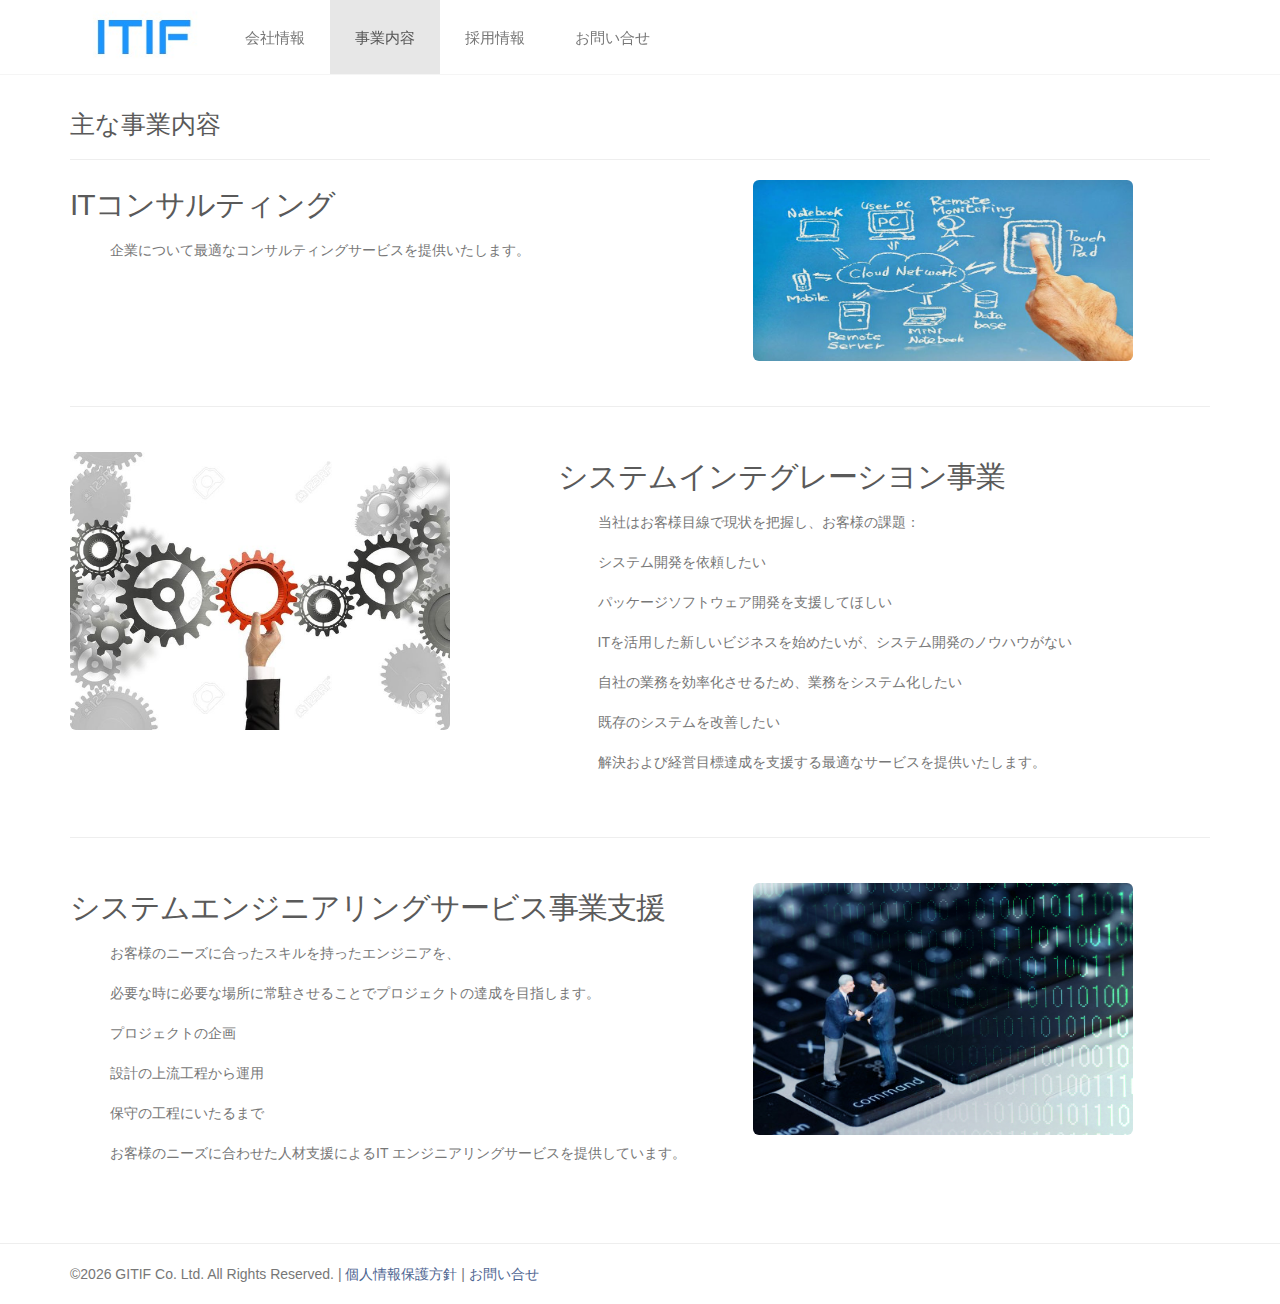
<file: business.html>
<!DOCTYPE html>
<html lang="en">
<head>
    <meta charset="utf-8">
    <meta http-equiv="X-UA-Compatible" content="IE=edge">
    <meta name="viewport" content="width=device-width, initial-scale=1">
    <meta name="description" content="">
    <meta name="author" content="">
    <link rel="icon" href="image/itif.ico">
    <title>IT Innovation Factory</title>
    <link href="css/bootstrap.css" rel="stylesheet">
    <link href="css/ie10-viewport-bug-workaround.css" rel="stylesheet">
    <link href="css/hover.css" rel="stylesheet">
    <link href="css/customMade.css" rel="stylesheet">
    <link href="css/carousel.css" rel="stylesheet">

</head>

<body class="bussiness-body-pc">
<nav class="navbar navbar-default navbar-fixed-top">
    <div class="container">
        <div class="navbar-header">
            <button id="ChangeToggle" type="button" class="navbar-toggle collapsed" data-toggle="collapse"
                    data-target="#navbar" aria-expanded="false" aria-controls="navbar">
                <div id="navbar-hamburger">
                    <span class="sr-only">Toggle navigation</span>
                    <span class="icon-bar"></span>
                    <span class="icon-bar"></span>
                    <span class="icon-bar"></span>
                </div>
                <div id="navbar-close" class="hidden">
                    <span class="glyphicon glyphicon-remove"></span>
                </div>
            </button>
            <a href="index.html"><img class="featurette-image img-responsive center-block img-rounded"
                                      src="image/ITIFLogo.jpg" width="150" height="74" alt="Generic placeholder image"></a>
        </div>
        <div id="navbar" class="navbar-collapse collapse">
            <ul class="nav navbar-nav">
                <li><a class="hvr-overline-from-left" href="company.html">会社情報</a></li>
                <li><a class="hvr-overline-from-left" href="business.html">事業内容</a></li>
                <li><a class="hvr-overline-from-left" href="recruit.html">採用情報</a></li>
                <li><a class="hvr-overline-from-left" href="contact.html">お問い合せ</a></li>
            </ul>
        </div>
    </div>
</nav>

<hr class="featurette-divider">
<div class="container">
    <h2>主な事業内容</h2>
    <hr>
    <div class="row">
        <div class="col-sm-7">
            <h4 class="featurette-heading">ITコンサルティング</h4><!-- <span class="text-muted">It'll blow your mind.</span> -->
            <ul>
                <li class="list-unstyled"><p class="text-muted">企業について最適なコンサルティングサービスを提供いたします。</p></li>
            </ul>
        </div>
        <div class="col-sm-5">
            <img class="featurette-imag img-responsive img-rounded center-block" src="image/business_consultingback2.jpg"
                 width="380" height="280" alt="Generic placeholder image">
        </div>
    </div>
</div>

<div class="container">
    <hr class="featurette-divider">
    <div class="row">
        <div class="col-md-7 col-md-push-5">
            <h4 class="featurette-heading">システムインテグレーシヨン事業</h4>
            <!-- <span class="text-muted">See for yourself.</span> -->
            <ul>
                <li class="list-unstyled"><p class="text-muted">当社はお客様目線で現状を把握し、お客様の課題：</p></li>
                <li class="list-unstyled"><p class="text-muted">システム開発を依頼したい</li>
                <li class="list-unstyled"><p class="text-muted">パッケージソフトウェア開発を支援してほしい</p></li>
                <li class="list-unstyled"><p class="text-muted">ITを活用した新しいビジネスを始めたいが、システム開発のノウハウがない</p></li>
                <li class="list-unstyled"><p class="text-muted">自社の業務を効率化させるため、業務をシステム化したい</p></li>
                <li class="list-unstyled"><p class="text-muted">既存のシステムを改善したい</p></li>
                <li class="list-unstyled"><p class="text-muted">解決および経営目標達成を支援する最適なサービスを提供いたします。</p></li>
            </ul>
        </div>
        <div class="col-md-5 col-md-pull-7">
            <img class="featurette-image img-responsive center-block img-rounded" src="image/builds-business-system.jpg"
                 width="380" height="280" alt="Generic placeholder image">
        </div>
    </div>
</div>

<div class="container container-footer-distance">
    <hr class="featurette-divider">
    <div class="row">
        <div class="col-md-7">
            <h4 class="featurette-heading">システムエンジニアリングサービス事業支援</h4><!--  <span class="text-muted">Checkmate.</span> -->
            <ul>
                <li class="list-unstyled"><p class="text-muted">お客様のニーズに合ったスキルを持ったエンジニアを、</p></li>
                <li class="list-unstyled"><p class="text-muted">必要な時に必要な場所に常駐させることでプロジェクトの達成を目指します。</p></li>
                <li class="list-unstyled"><p class="text-muted">プロジェクトの企画</p></li>
                <li class="list-unstyled"><p class="text-muted">設計の上流工程から運用</p></li>
                <li class="list-unstyled"><p class="text-muted">保守の工程にいたるまで</p></li>
                <li class="list-unstyled"><p class="text-muted">お客様のニーズに合わせた人材支援によるIT エンジニアリングサービスを提供しています。</p></li>
            </ul>
        </div>
        <div class="col-md-5">
            <img class="featurette-image img-responsive center-block img-rounded"
                 src="image/business-talent-service.jpg" width="380" height="280" alt="Generic placeholder image">
        </div>
    </div>
</div>

<footer class="footer">
    <div class="container">
        <p class="text-muted">&copy;<script>document.write(new Date().getFullYear());</script>
            GITIF Co. Ltd. All Rights Reserved. | <a href="policy.html">個人情報保護方針</a> | <a href="contact.html">お問い合せ</a>
        </p>
    </div>
</footer>

<div class="footer-fixed">
    <a id="gotop" class="toTop" href="javascript:void(0);" style="display: block;"></a>
</div>
<p id="page-top"><a href="#">PAGE TOP</a></p>


<script src="https://ajax.googleapis.com/ajax/libs/jquery/1.11.3/jquery.min.js"></script>
<script>window.jQuery || document.write('<script src="js/jquery.min.js"><\/script>')</script>
<script src="js/bootstrap.min.js"></script>
<script src="js/bootstrapValidator.js"></script>
<script src="js/ie-emulation-modes-warning.js"></script>
<script src="js/holder.min.js"></script>
<script src="js/customItif.js"></script>
<script src="js/ie10-viewport-bug-workaround.js"></script>
</body>
</html>
</file>
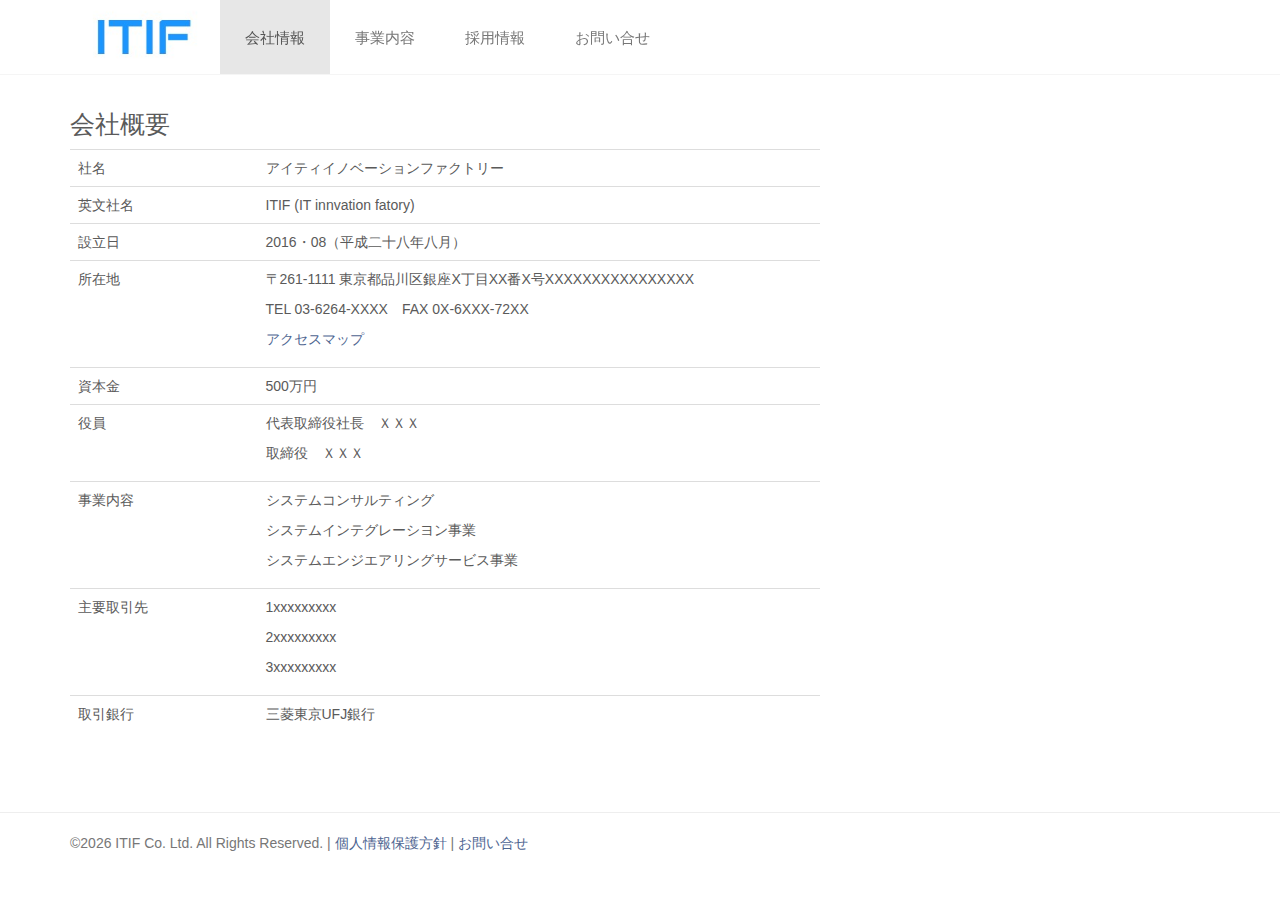
<file: company.html>
<!DOCTYPE html>
<html lang="en">
<head>
    <meta charset="utf-8">
    <meta http-equiv="X-UA-Compatible" content="IE=edge">
    <meta name="viewport" content="width=device-width, initial-scale=1">
    <meta name="description" content="">
    <meta name="author" content="">
    <link rel="icon" href="image/itif.ico">
    <title>IT Innovation Factory</title>
    <link href="css/bootstrap.css" rel="stylesheet">
    <link href="css/ie10-viewport-bug-workaround.css" rel="stylesheet">
    <link href="css/hover.css" rel="stylesheet">
    <link href="css/customMade.css" rel="stylesheet">
    <link href="css/carousel.css" rel="stylesheet">

</head>

<body class="company-body-pc">
<nav class="navbar navbar-default navbar-fixed-top">
    <div class="container">
        <div class="navbar-header">
            <button id="ChangeToggle" type="button" class="navbar-toggle collapsed" data-toggle="collapse"
                    data-target="#navbar" aria-expanded="false" aria-controls="navbar">
                <div id="navbar-hamburger">
                    <span class="sr-only">Toggle navigation</span>
                    <span class="icon-bar"></span>
                    <span class="icon-bar"></span>
                    <span class="icon-bar"></span>
                </div>
                <div id="navbar-close" class="hidden">
                    <span class="glyphicon glyphicon-remove"></span>
                </div>
            </button>
            <a href="index.html"><img class="featurette-image img-responsive center-block img-rounded"
                                      src="image/ITIFLogo.jpg" width="150" height="74" alt="Generic placeholder image"></a>
        </div>
        <div id="navbar" class="navbar-collapse collapse">
            <ul class="nav navbar-nav">
                <li><a class="hvr-overline-from-left" href="company.html">会社情報</a></li>
                <li><a class="hvr-overline-from-left" href="business.html">事業内容</a></li>
                <li><a class="hvr-overline-from-left" href="recruit.html">採用情報</a></li>
                <li><a class="hvr-overline-from-left" href="contact.html">お問い合せ</a></li>
            </ul>
        </div>
    </div>
</nav>

<hr class="featurette-divider">
<div class="container container-footer-distance">
    <div class="row">
        <div class="col-md-8">
            <h2>会社概要</h2>
            <table class="table table-hover">
                <tbody>
                <tr>
                    <td class="col-sm-3">社名</td>
                    <td class="col-sm-9">アイティイノベーションファクトリー<a href="#"></a></td>
                </tr>
                <tr>
                    <td class="col-sm-3">英文社名</td>
                    <td class="col-sm-9">ITIF (IT innvation fatory)<a href="#"></a></td>
                </tr>
                <tr>
                    <td class="col-sm-3">設立日</td>
                    <td class="col-sm-9">2016・08（平成二十八年八月）<a href="#"></a></td>
                </tr>
                <tr>
                    <td class="col-sm-3">所在地</td>
                    <td class="col-sm-9">
                        <p>〒261-1111 東京都品川区銀座X丁目XX番X号XXXXXXXXXXXXXXXX</p>
                        <p>TEL 03-6264-XXXX　FAX 0X-6XXX-72XX</p>
                        <p><a href="contact.html"> アクセスマップ</a></p></td>
                </tr>
                <tr>
                    <td class="col-sm-3">資本金</td>
                    <td class="col-sm-9">500万円<a href="#"></a></td>
                </tr>
                <tr>
                    <td class="col-sm-3">役員</td>
                    <td class="col-sm-9">
                        <p>代表取締役社長　ＸＸＸ</p>
                        <p>取締役　ＸＸＸ</p>
                    </td>
                </tr>
                <tr>
                    <td class="col-sm-3">事業内容</td>
                    <td class="col-sm-9">
                        <p>システムコンサルティング</p>
                        <p>システムインテグレーシヨン事業</p>
                        <p>システムエンジエアリングサービス事業</p>
                    </td>
                </tr>
                <tr>
                    <td class="col-sm-3">主要取引先</td>
                    <td class="col-sm-9">
                        <p>1xxxxxxxxx</p>
                        <p>2xxxxxxxxx</p>
                        <p>3xxxxxxxxx</p>
                    </td>
                </tr>
                <tr>
                    <td class="col-sm-3">取引銀行</td>
                    <td class="col-sm-9">三菱東京UFJ銀行<a href="#"></a></td>
                </tr>
                </tbody>
            </table>
        </div>
    </div>
</div>

<!-- <footer class="navbar navbar-default navbar-fixed-bottom"> -->
<footer class="footer">
    <div class="container">
        <p class="text-muted">&copy;<script>document.write(new Date().getFullYear());</script>
            ITIF Co. Ltd. All Rights Reserved. | <a href="policy.html">個人情報保護方針</a> | <a href="contact.html">お問い合せ</a>
        </p>
    </div>
</footer>
<!-- /END THE FEATURETTES -->
<div class="footer-fixed">
    <a id="gotop" class="toTop" href="javascript:void(0);" style="display: block;"></a>
</div>
<p id="page-top"><a href="#">PAGE TOP</a></p>


<script src="https://ajax.googleapis.com/ajax/libs/jquery/1.11.3/jquery.min.js"></script>
<script>window.jQuery || document.write('<script src="js/jquery.min.js"><\/script>')</script>
<script src="js/bootstrap.min.js"></script>
<script src="js/bootstrapValidator.js"></script>
<script src="js/ie-emulation-modes-warning.js"></script>
<script src="js/holder.min.js"></script>
<script src="js/customItif.js"></script>
<script src="js/ie10-viewport-bug-workaround.js"></script>
</body>
</html>
</file>
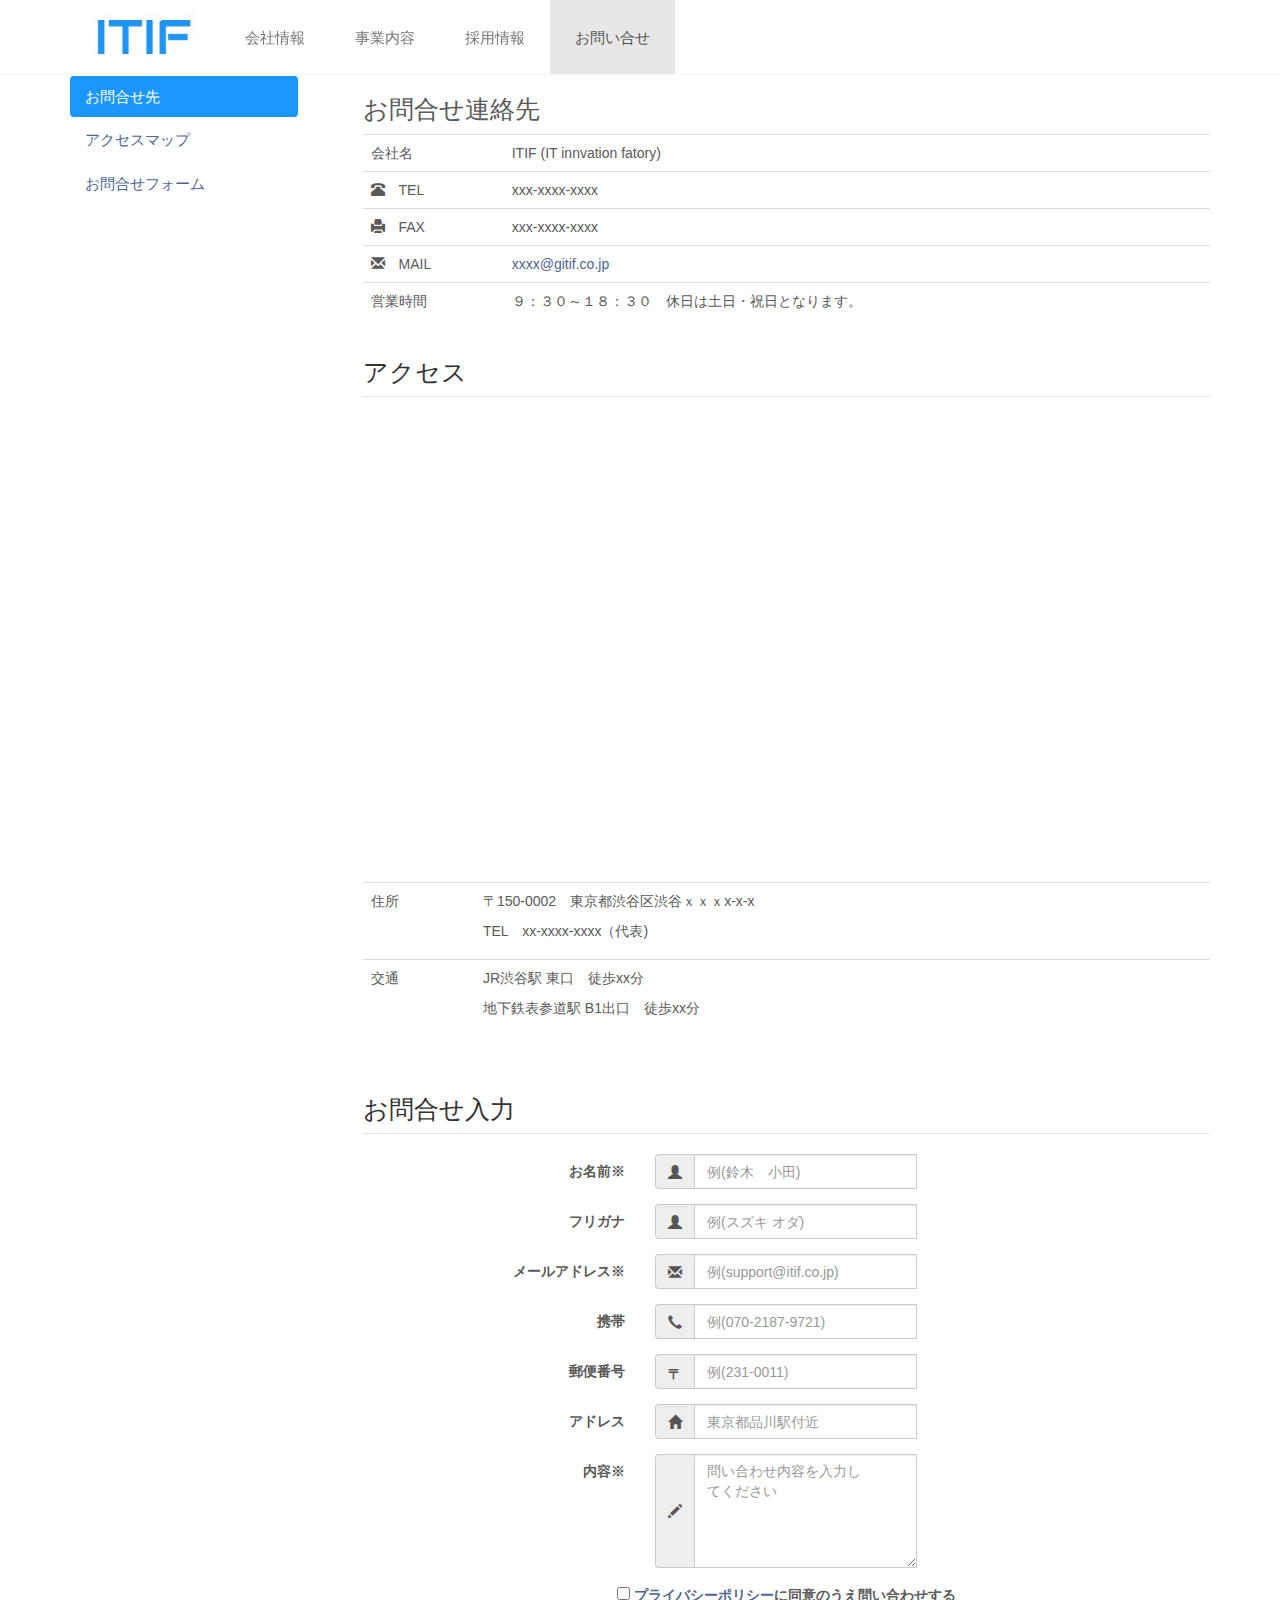
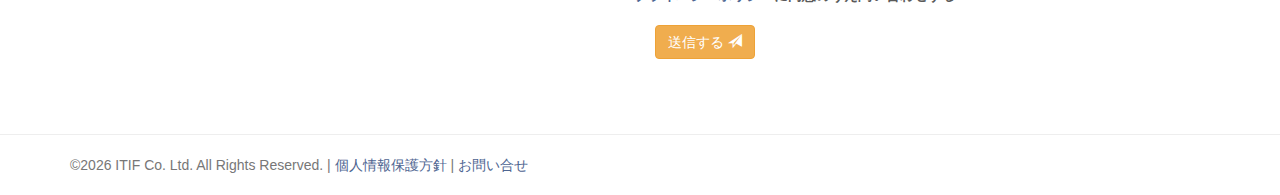
<file: contact.html>
<!DOCTYPE html>
<html lang="en">
<head>
    <meta charset="utf-8">
    <meta http-equiv="X-UA-Compatible" content="IE=edge">
    <meta name="viewport" content="width=device-width, initial-scale=1">
    <meta name="description" content="">
    <meta name="author" content="">
    <link rel="icon" href="image/itif.ico">
    <title>IT Innovation Factory</title>
    <link href="css/bootstrap.css" rel="stylesheet">
    <link href="css/ie10-viewport-bug-workaround.css" rel="stylesheet">
    <link href="css/bootstrapValidator.css" rel="stylesheet">
    <link href="css/hover.css" rel="stylesheet">
    <link href="css/customMade.css" rel="stylesheet">
    <script src="js/ie-emulation-modes-warning.js"></script>
    <link href="css/carousel.css" rel="stylesheet">

</head>

<body style="position: relative; padding-top: 76px" data-spy="scroll"
      data-target="#myScrollspy">
<nav class="navbar navbar-default navbar-fixed-top">
    <div class="container">
        <div class="navbar-header">
            <button id="ChangeToggle" type="button"
                    class="navbar-toggle collapsed" data-toggle="collapse"
                    data-target="#navbar" aria-expanded="false"
                    aria-controls="navbar">
                <div id="navbar-hamburger">
                    <span class="sr-only">Toggle navigation</span>
                    <span class="icon-bar"></span>
                    <span class="icon-bar"></span>
                    <span class="icon-bar"></span>
                </div>
                <div id="navbar-close" class="hidden">
                    <span class="glyphicon glyphicon-remove"></span>
                </div>
            </button>
            <a href="index.html"><img
                    class="featurette-image img-responsive center-block img-rounded"
                    src="image/ITIFLogo.jpg" width="150" height="74"
                    alt="Generic placeholder image"></a>
        </div>
        <div id="navbar" class="navbar-collapse collapse">
            <ul class="nav navbar-nav">
                <li class="hvr-overline-from-left"><a
                        href="company.html">会社情報</a></li>
                <li class="hvr-overline-from-left"><a
                        href="business.html">事業内容</a></li>
                <li class="hvr-overline-from-left"><a
                        href="recruit.html">採用情報</a></li>
                <li class="hvr-overline-from-left"><a
                        href="contact.html">お問い合せ</a></li>
                <!--<li class="dropdown">-->
                <!--<a href="contact.html" class="dropdown-toggle hvr-overline-from-left" data-toggle="dropdown"-->
                <!--role="button" aria-haspopup="true" aria-expanded="false">お問い合せ-->
                <!--<span class="caret"></span></a>-->
                <!--<ul id="dropdown-menu" class="dropdown-menu">-->
                <!--<li><a href="#a01">お問合せ先</a></li>-->
                <!--<li><a href="#a02">アクセス</a></li>-->
                <!--<li><a href="#a03">問い合わせ入力</a></li>-->
                <!--                     <li><a href="#">Something else here</a></li>
                                  <li role="separator" class="divider"></li>
                                  <li class="dropdown-header">Nav header</li>
                                  <li><a href="#">Separated link</a></li>
                                  <li><a href="#">One more separated link</a></li> -->
                <!--</ul>-->
                <!--</li>-->
            </ul>
        </div>
    </div>
</nav>
<!--<div class="container ">-->
<!--<a href="/index.html"><p class="glyphicon glyphicon-home glyphicon-home-size" aria-hidden="true"></p> ホーム </a>&gt;-->
<!--<a href="/contact.html"> お問い合せ </a>&gt; お問合せ連絡先-->
<!--</div>-->

<div class="container">
    <div class="row">
        <nav class="col-sm-3" id="myScrollspy">
            <ul class="nav nav-pills nav-stacked" data-spy="affix"
                data-offset-top="" id="sidebar">
                <li class="active"><a href="#article1">お問合せ先</a></li>
                <li><a href="#article2">アクセスマップ</a></li>
                <li><a href="#article3">お問合せフォーム</a></li>
            </ul>
        </nav>
        <div class="col-sm-9">
            <div id="article1">
                <div id="contact-info">
                    <h2>お問合せ連絡先</h2>
                    <table class="table table-hover">
                        <tbody>
                        <tr>
                            <td class="col-md-2">会社名</td>
                            <td class="col-md-10">ITIF (IT innvation fatory)<a
                                    href="#"></a></td>
                        </tr>
                        <tr>
                            <td class="col-md-2"><span
                                    class="glyphicon glyphicon-phone-alt"
                                    aria-hidden="true"></span>　TEL
                            </td>
                            <td class="col-md-10">xxx-xxxx-xxxx</td>
                        </tr>
                        <tr>
                            <td class="col-md-2"><span
                                    class="glyphicon glyphicon-print"
                                    aria-hidden="true"></span>　FAX
                            </td>
                            <td class="col-md-10">xxx-xxxx-xxxx</td>
                        </tr>
                        <tr>
                            <td class="col-md-2"><span
                                    class="glyphicon glyphicon-envelope"
                                    aria-hidden="true"></span>　MAIL
                            </td>
                            <td class="col-md-10"><a
                                    href="mailto:#">xxxx@gitif.co.jp</a></td>
                        </tr>
                        <tr>
                            <td class="col-md-2">営業時間</td>
                            <td class="col-md-10">９：３０～１８：３０　休日は土日・祝日となります。</td>
                        </tr>
                        </tbody>
                    </table>
                </div>
            </div>
            <div id="article2">
                <div id="contact-gmap" class="container-space-between">
                    <legend><h2>アクセス</h2></legend>
                    <table class="table table-hover">
                        <tbody>
                        <tr>
                            <div class="maps">
                                <iframe class="contact-map"
                                        src="https://www.google.com/maps/embed?pb=!1m18!1m12!1m3!1d3250.041736207563!2d139.59653557361167!3d35.45376115833933!2m3!1f0!2f0!3f0!3m2!1i1024!2i768!4f13.1!3m3!1m2!1s0x60185bed3f59c8fb%3A0x8f083256ba92c12f!2sYokohama+Business+Park!5e0!3m2!1szh-CN!2sjp!4v1465825827871"
                                        frameborder="0" style="border:0"
                                        allowfullscreen></iframe>
                            </div>
                        </tr>
                        <tr>
                            <td>住所</td>
                            <td>
                                <p>〒150-0002　東京都渋谷区渋谷ｘｘｘx-x-x</p>
                                <p>TEL　xx-xxxx-xxxx（代表)</p>
                            </td>
                        </tr>
                        <tr>
                            <td>交通</td>
                            <td>
                                <p>JR渋谷駅 東口　徒歩xx分</p>
                                <p>地下鉄表参道駅 B1出口　徒歩xx分</p>
                            </td>
                        </tr>
                        </tbody>
                    </table>
                </div>
            </div>
            <div id="article3">
                <div id="contact-input-form"
                     class="container-space-between container-footer-distance">
                    <form class="form-horizontal" action="" method="post"
                          id="contact_form">
                        <fieldset>
                            <input type="hidden" name="region" value="japan">
                            <legend><h2>お問合せ入力</h2></legend>
                            <div class="form-group">
                                <label class="col-md-4 control-label">お名前※</label>
                                <div class="col-md-4 inputGroupContainer">
                                    <div class="input-group">
                            <span class="input-group-addon"><i
                                    class="glyphicon glyphicon-user"></i></span>
                                        <input name="name_kanji"
                                               placeholder="例(鈴木　小田)"
                                               class="form-control" type="text">
                                    </div>
                                </div>
                            </div>
                            <div class="form-group">
                                <label class="col-md-4 control-label">フリガナ</label>
                                <div class="col-md-4 inputGroupContainer">
                                    <div class="input-group">
                            <span class="input-group-addon"><i
                                    class="glyphicon glyphicon-user"></i></span>
                                        <input name="name_hurigana"
                                               placeholder="例(スズキ オダ)"
                                               class="form-control" type="text">
                                    </div>
                                </div>
                            </div>
                            <div class="form-group">
                                <label class="col-md-4 control-label">メールアドレス※</label>
                                <div class="col-md-4 inputGroupContainer">
                                    <div class="input-group">
                            <span class="input-group-addon"><i
                                    class="glyphicon glyphicon-envelope"></i></span>
                                        <input name="email"
                                               placeholder="例(support@itif.co.jp)"
                                               class="form-control" type="text">
                                    </div>
                                </div>
                            </div>
                            <div class="form-group">
                                <label class="col-md-4 control-label">携帯</label>
                                <div class="col-md-4 inputGroupContainer">
                                    <div class="input-group">
                            <span class="input-group-addon"><i
                                    class="glyphicon glyphicon-earphone"></i></span>
                                        <input name="phone"
                                               placeholder="例(070-2187-9721)"
                                               class="form-control" type="text">
                                    </div>
                                </div>
                            </div>
                            <div class="form-group">
                                <label class="col-md-4 control-label">郵便番号</label>
                                <div class="col-md-4 inputGroupContainer">
                                    <div class="input-group">
                            <span class="input-group-addon"><i
                                    class="glyphicon postal-code">〒</i></span>
                                        <input name="zip"
                                               placeholder="例(231-0011)"
                                               class="form-control" type="text">
                                    </div>
                                </div>
                            </div>

                            <div class="form-group">
                                <label class="col-md-4 control-label">アドレス</label>
                                <div class="col-md-4 inputGroupContainer">
                                    <div class="input-group">
                            <span class="input-group-addon"><i
                                    class="glyphicon glyphicon-home"></i></span>
                                        <input name="address"
                                               placeholder="東京都品川駅付近"
                                               class="form-control" type="text">
                                    </div>
                                </div>
                            </div>
                            <div class="form-group">
                                <label class="col-md-4 control-label">内容※</label>
                                <div class="col-md-4 inputGroupContainer">
                                    <div class="input-group">
                            <span class="input-group-addon"><i
                                    class="glyphicon glyphicon-pencil"></i></span>
                                        <textarea class="form-control"
                                                  name="comment" rows="5"
                                                  placeholder="問い合わせ内容を入力してください"></textarea>
                                    </div>
                                </div>
                            </div>
                            <!-- Success message -->
                            <div class="alert alert-success" role="alert"
                                 id="success_message">
                                Success <i
                                    class="glyphicon glyphicon-thumbs-up"></i>
                                Thanks
                                for
                                contacting us, we will get back to you
                                shortly.
                            </div>

                            <div class="form-group text-center">
                                <label>
                                    <input type="checkbox"><a
                                        href="policy.html">
                                    プライバシーポリシー</a>に同意のうえ問い合わせする
                                </label>
                            </div>
                            <!-- Button -->
                            <div class="form-group">
                                <label class="col-md-4 control-label"></label>
                                <div class="col-md-4">
                                    <button type="submit"
                                            class="btn btn-warning">
                                        送信する <span
                                            class="glyphicon glyphicon-send"></span>
                                    </button>
                                </div>
                            </div>

                        </fieldset>
                    </form>
                </div>
            </div>
        </div>
    </div>
</div>

<footer class="footer">
    <div class="container">
        <p class="text-muted">&copy;<script>
            document.write(new Date().getFullYear());






        </script>
            ITIF Co. Ltd. All Rights Reserved. | <a
                    href="policy.html">個人情報保護方針</a> | <a href="contact.html">お問い合せ</a>
        </p>
    </div>
</footer>
<div class="footer-fixed">
    <a id="gotop" class="toTop" href="javascript:void(0);"
       style="display: block;"></a>
</div>
<p id="page-top"><a href="#">PAGE TOP</a></p>

<script src="https://ajax.googleapis.com/ajax/libs/jquery/1.11.3/jquery.min.js"></script>
<script>
    window.jQuery || document.write('<script src="js/jquery.min.js"><\/script>')


</script>
<script src="js/bootstrap.min.js"></script>
<script src="js/bootstrapValidator.js"></script>
<script src="js/holder.min.js"></script>
<script src="js/customItif.js"></script>
<script src="js/ie10-viewport-bug-workaround.js"></script>
<script>
    $('.maps').click(function () {
        $('.maps iframe').css("pointer-events", "auto");
    });

    $( ".maps" ).mouseleave(function() {
      $('.maps iframe').css("pointer-events", "none");
    });

</script>
</body>
</html>
</file>
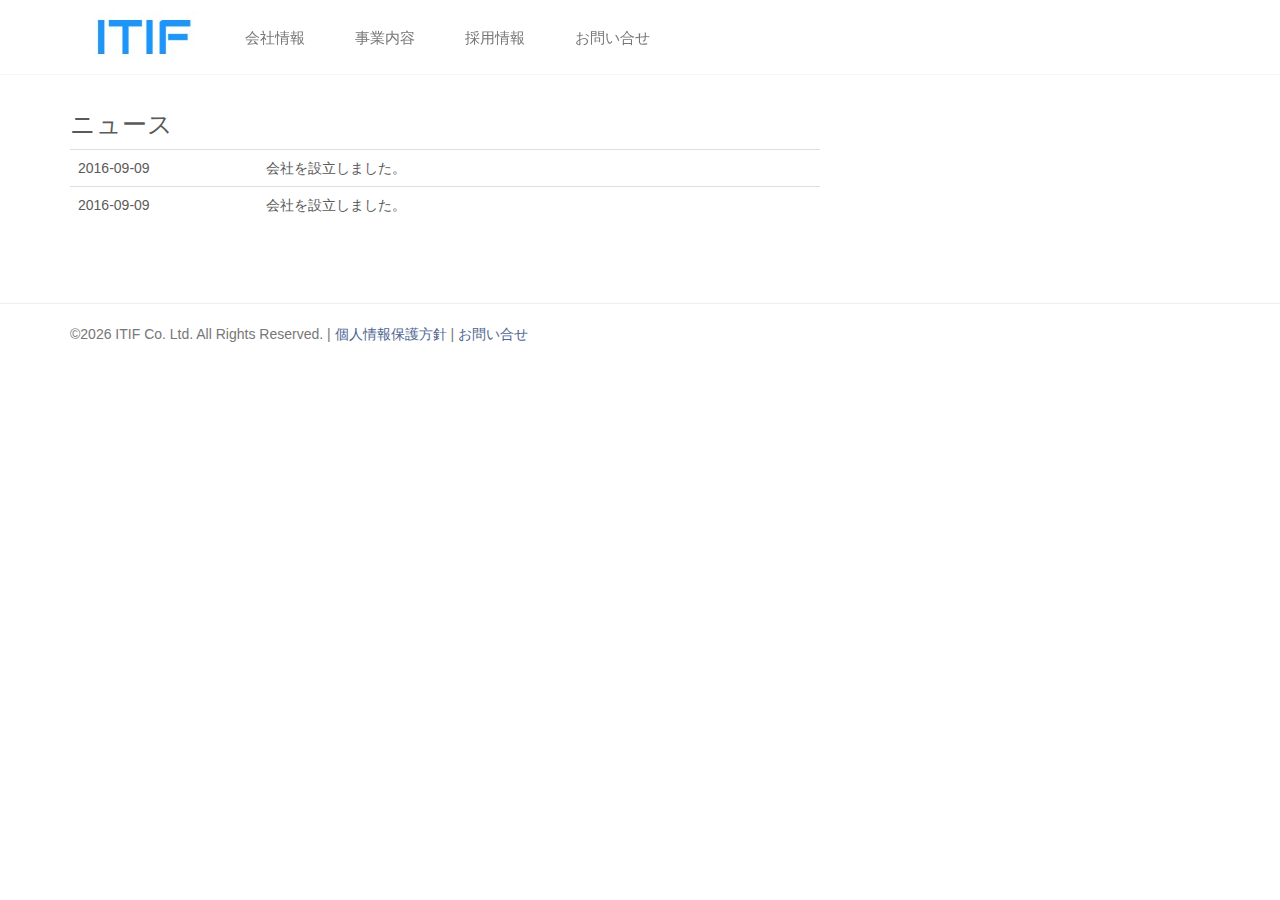
<file: newsList.html>
<!DOCTYPE html>
<html lang="en">
<head>
    <meta charset="utf-8">
    <meta http-equiv="X-UA-Compatible" content="IE=edge">
    <meta name="viewport" content="width=device-width, initial-scale=1">
    <meta name="description" content="">
    <meta name="author" content="">
    <link rel="icon" href="image/itif.ico">
    <title>IT Innovation Factory</title>
    <link href="css/bootstrap.css" rel="stylesheet">
    <link href="css/ie10-viewport-bug-workaround.css" rel="stylesheet">
    <link href="css/hover.css" rel="stylesheet">
    <link href="css/customMade.css" rel="stylesheet">
    <link href="css/carousel.css" rel="stylesheet">

</head>

<body class="company-body-pc">
<nav class="navbar navbar-default navbar-fixed-top">
    <div class="container">
        <div class="navbar-header">
            <button id="ChangeToggle" type="button" class="navbar-toggle collapsed" data-toggle="collapse"
                    data-target="#navbar" aria-expanded="false" aria-controls="navbar">
                <div id="navbar-hamburger">
                    <span class="sr-only">Toggle navigation</span>
                    <span class="icon-bar"></span>
                    <span class="icon-bar"></span>
                    <span class="icon-bar"></span>
                </div>
                <div id="navbar-close" class="hidden">
                    <span class="glyphicon glyphicon-remove"></span>
                </div>
            </button>
            <a href="index.html"><img class="featurette-image img-responsive center-block img-rounded"
                                      src="image/ITIFLogo.jpg" width="150" height="74" alt="Generic placeholder image"></a>
        </div>
        <div id="navbar" class="navbar-collapse collapse">
            <ul class="nav navbar-nav">
                <li><a class="hvr-overline-from-left" href="company.html">会社情報</a></li>
                <li><a class="hvr-overline-from-left" href="business.html">事業内容</a></li>
                <li><a class="hvr-overline-from-left" href="recruit.html">採用情報</a></li>
                <li><a class="hvr-overline-from-left" href="contact.html">お問い合せ</a></li>
            </ul>
        </div>
    </div>
</nav>

<hr class="featurette-divider">
<div class="container container-footer-distance">
    <div class="row">
        <div class="col-md-8">
            <h2>ニュース</h2>
            <table class="table table-hover">
                <tbody>
                <tr>
                    <td class="col-sm-3">2016-09-09</td>
                    <td class="col-sm-9">会社を設立しました。<a href="#"></a></td>
                </tr>
                <tr>
                    <td class="col-sm-3">2016-09-09</td>
                    <td class="col-sm-9">会社を設立しました。<a href="#"></a></td>
                </tr>
                </tbody>
            </table>
        </div>
    </div>
</div>

<!-- <footer class="navbar navbar-default navbar-fixed-bottom"> -->
<footer class="footer">
    <div class="container">
        <p class="text-muted">&copy;<script>document.write(new Date().getFullYear());</script>
            ITIF Co. Ltd. All Rights Reserved. | <a href="policy.html">個人情報保護方針</a> | <a href="contact.html">お問い合せ</a>
        </p>
    </div>
</footer>
<!-- /END THE FEATURETTES -->
<div class="footer-fixed">
    <a id="gotop" class="toTop" href="javascript:void(0);" style="display: block;"></a>
</div>
<p id="page-top"><a href="#">PAGE TOP</a></p>


<script src="https://ajax.googleapis.com/ajax/libs/jquery/1.11.3/jquery.min.js"></script>
<script>window.jQuery || document.write('<script src="js/jquery.min.js"><\/script>')</script>
<script src="js/bootstrap.min.js"></script>
<script src="js/bootstrapValidator.js"></script>
<script src="js/ie-emulation-modes-warning.js"></script>
<script src="js/holder.min.js"></script>
<script src="js/customItif.js"></script>
<script src="js/ie10-viewport-bug-workaround.js"></script>
</body>
</html>
</file>
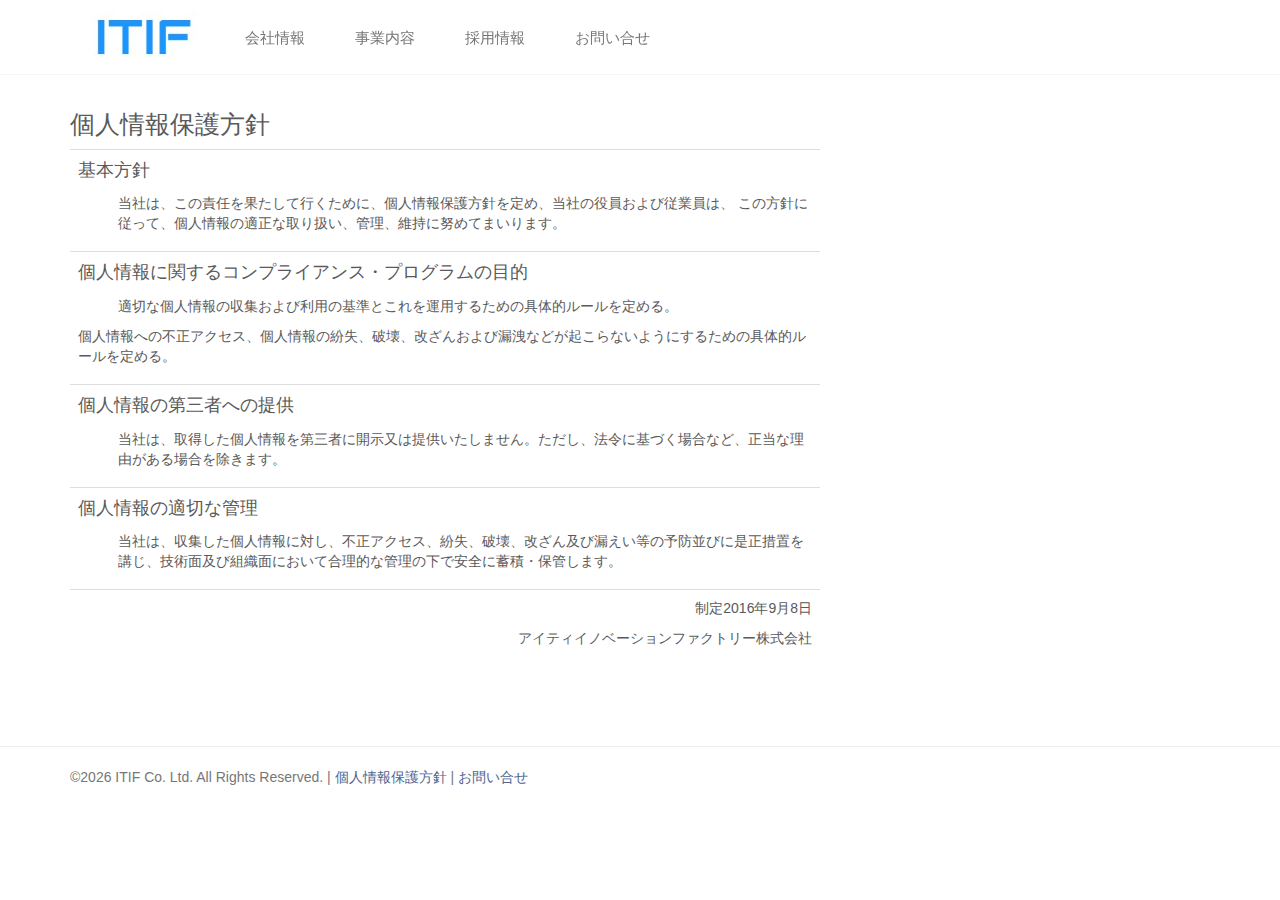
<file: policy.html>
<!DOCTYPE html>
<html lang="en">
<head>
    <meta charset="utf-8">
    <meta http-equiv="X-UA-Compatible" content="IE=edge">
    <meta name="viewport" content="width=device-width, initial-scale=1">
    <meta name="description" content="">
    <meta name="author" content="">
    <link rel="icon" href="image/itif.ico">
    <title>IT Innovation Factory</title>
    <link href="css/bootstrap.css" rel="stylesheet">
    <link href="css/ie10-viewport-bug-workaround.css" rel="stylesheet">
    <link href="css/hover.css" rel="stylesheet">
    <link href="css/customMade.css" rel="stylesheet">
    <script src="js/ie-emulation-modes-warning.js"></script>
    <link href="css/carousel.css" rel="stylesheet">

</head>

<body class="policy-body-pc">
<nav class="navbar navbar-default navbar-fixed-top">
    <div class="container">
        <div class="navbar-header">
            <button id="ChangeToggle" type="button" class="navbar-toggle collapsed" data-toggle="collapse"
                    data-target="#navbar" aria-expanded="false" aria-controls="navbar">
                <div id="navbar-hamburger">
                    <span class="sr-only">Toggle navigation</span>
                    <span class="icon-bar"></span>
                    <span class="icon-bar"></span>
                    <span class="icon-bar"></span>
                </div>
                <div id="navbar-close" class="hidden">
                    <span class="glyphicon glyphicon-remove"></span>
                </div>
            </button>
            <a href="index.html"><img class="featurette-image img-responsive center-block img-rounded"
                                      src="image/ITIFLogo.jpg" width="150" height="74" alt="Generic placeholder image"></a>
        </div>
        <div id="navbar" class="navbar-collapse collapse">
            <ul class="nav navbar-nav">
                <li class="hvr-overline-from-left"><a href="company.html">会社情報</a></li>
                <li class="hvr-overline-from-left"><a href="business.html">事業内容</a></li>
                <li class="hvr-overline-from-left"><a href="recruit.html">採用情報</a></li>
                <li class="hvr-overline-from-left"><a href="contact.html">お問い合せ</a></li>
            </ul>
        </div>
    </div>
</nav>
<hr class="featurette-divider">


<div class="container container-footer-distance">
    <h2>個人情報保護方針</h2>
    <!--       <dl class="dl-horizontal">
            <dt>基本方針</dt>
            <dd>当社は、この責任を果たして行くために、個人情報保護方針を定め、当社の役員および従業員は、
                     この方針に従って、個人情報の適正な取り扱い、管理、維持に努めてまいります。</dd>
            <dt>個人情報に関するコンプライアンス・プログラムの目的</dt>
            <dd>適切な個人情報の収集および利用の基準とこれを運用するための具体的ルールを定める。</br>個人情報への不正アクセス、個人情報の紛失、破壊、改ざんおよび漏洩などが起こらないようにするための具体的ルールを定める。</dd>
            <dt>個人情報の第三者への提供</dt>
            <dd>当社は、取得した個人情報を第三者に開示又は提供いたしません。ただし、法令に基づく場合など、正当な理由がある場合を除きます。</dd>
            <dt>個人情報の適切な管理</dt>
            <dd>当社は、収集した個人情報に対し、不正アクセス、紛失、破壊、改ざん及び漏えい等の予防並びに是正措置を講じ、技術面及び組織面において合理的な管理の下で安全に蓄積・保管します。</dd>
          </dl> -->

    <div class="row">
        <div class="col-md-8">
            <table class="table table-hover">
                <tbody>
                <tr>
                    <td><p class="policy-content-font-strong">基本方針</p>
                        <p class="policy-content"> 当社は、この責任を果たして行くために、個人情報保護方針を定め、当社の役員および従業員は、
                            この方針に従って、個人情報の適正な取り扱い、管理、維持に努めてまいります。
                        </p>
                    </td>
                </tr>
                <tr>
                    <td>
                        <p class="policy-content-font-strong">個人情報に関するコンプライアンス・プログラムの目的</p>
                        <p class="policy-content">適切な個人情報の収集および利用の基準とこれを運用するための具体的ルールを定める。</p>
                            個人情報への不正アクセス、個人情報の紛失、破壊、改ざんおよび漏洩などが起こらないようにするための具体的ルールを定める。</p>
                    </td>
                </tr>
                <tr>
                    <td>
                        <p class="policy-content-font-strong">個人情報の第三者への提供</p>
                        <p class="policy-content">当社は、取得した個人情報を第三者に開示又は提供いたしません。ただし、法令に基づく場合など、正当な理由がある場合を除きます。</p>
                    </td>
                </tr>
                <tr>
                    <td>
                        <p class="policy-content-font-strong">個人情報の適切な管理</p>
                        <p class="policy-content">
                            当社は、収集した個人情報に対し、不正アクセス、紛失、破壊、改ざん及び漏えい等の予防並びに是正措置を講じ、技術面及び組織面において合理的な管理の下で安全に蓄積・保管します。</p>
                    </td>
                </tr>
                <tr>
                    <td class="policy-content-align-left"><p>制定2016年9月8日</p>
                        <p>アイティイノベーションファクトリー株式会社</p>
                    </td>
                </tr>
                </tbody>
            </table>
        </div>
    </div>
</div>

<!-- <footer class="navbar navbar-default navbar-fixed-bottom"> -->
<footer class="footer">
    <div class="container">
        <p class="text-muted">&copy;<script>document.write(new Date().getFullYear());</script>
            ITIF Co. Ltd. All Rights Reserved. | <a href="policy.html">個人情報保護方針</a> | <a href="contact.html">お問い合せ</a>
        </p>
    </div>
</footer>
<!-- /END THE FEATURETTES -->
<div class="footer-fixed">
    <a id="gotop" class="toTop" href="javascript:void(0);" style="display: block;"></a>
</div>
<p id="page-top"><a href="#">PAGE TOP</a></p>

<!-- Bootstrap core JavaScript
================================================== -->
<script src="https://ajax.googleapis.com/ajax/libs/jquery/1.11.3/jquery.min.js"></script>
<script>window.jQuery || document.write('<script src="js/jquery.min.js"><\/script>')</script>
<script src="js/bootstrap.min.js"></script>
<script src="js/bootstrapValidator.js"></script>
<script src="js/holder.min.js"></script>
<script src="js/customItif.js"></script>
<script src="js/ie10-viewport-bug-workaround.js"></script>
</body>
</html>
</file>
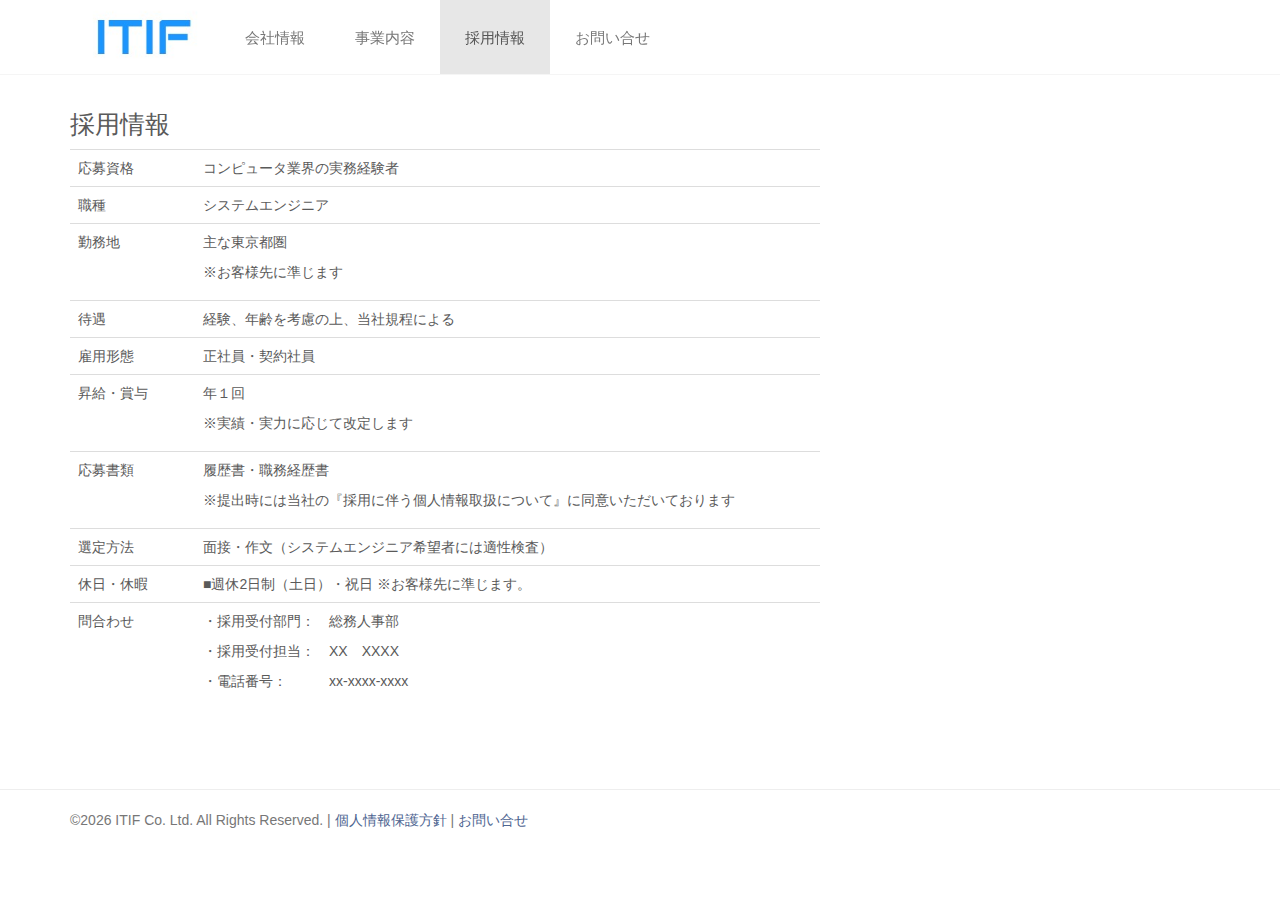
<file: recruit.html>
<!DOCTYPE html>
<html lang="en">
<head>
    <meta charset="utf-8">
    <meta http-equiv="X-UA-Compatible" content="IE=edge">
    <meta name="viewport" content="width=device-width, initial-scale=1">
    <meta name="description" content="">
    <meta name="author" content="">
    <link rel="icon" href="image/itif.ico">
    <title>IT Innovation Factory</title>
    <link href="css/bootstrap.css" rel="stylesheet">
    <link href="css/ie10-viewport-bug-workaround.css" rel="stylesheet">
    <link href="css/hover.css" rel="stylesheet">
    <link href="css/customMade.css" rel="stylesheet">
    <script src="js/ie-emulation-modes-warning.js"></script>
    <link href="css/carousel.css" rel="stylesheet">

</head>

<body class="recruit-body-pc">
<nav class="navbar navbar-default navbar-fixed-top">
    <div class="container">
        <div class="navbar-header">
            <button id="ChangeToggle" type="button" class="navbar-toggle collapsed" data-toggle="collapse"
                    data-target="#navbar" aria-expanded="false" aria-controls="navbar">
                <div id="navbar-hamburger">
                    <span class="sr-only">Toggle navigation</span>
                    <span class="icon-bar"></span>
                    <span class="icon-bar"></span>
                    <span class="icon-bar"></span>
                </div>
                <div id="navbar-close" class="hidden">
                    <span class="glyphicon glyphicon-remove"></span>
                </div>
            </button>
            <a href="index.html"><img class="featurette-image img-responsive center-block img-rounded"
                                      src="image/ITIFLogo.jpg" width="150" height="74" alt="Generic placeholder image"></a>
        </div>
        <div id="navbar" class="navbar-collapse collapse">
            <ul class="nav navbar-nav">
                <li><a class="hvr-overline-from-left" href="company.html">会社情報</a></li>
                <li><a class="hvr-overline-from-left" href="business.html">事業内容</a></li>
                <li><a class="hvr-overline-from-left" href="recruit.html">採用情報</a></li>
                <li><a class="hvr-overline-from-left" href="contact.html">お問い合せ</a></li>
            </ul>
        </div>
    </div>
</nav>
<hr class="featurette-divider">
<div class="container container-footer-distance">
    <div class="row">
        <div class="col-md-8">
            <h2>採用情報</h2>
            <table class="table table-hover">
                <tbody>
                <tr>
                    <td class="col-md-2">応募資格</td>
                    <td class="col-md-10">コンピュータ業界の実務経験者</td>
                </tr>
                <tr>
                    <td class="col-md-2">職種</td>
                    <td class="col-md-10">システムエンジニア<a href="#"></a></td>
                </tr>
                <tr>
                    <td class="col-md-2">勤務地</td>
                    <td class="col-md-10">
                        <p>主な東京都圏</p>
                        <p>※お客様先に準じます</p>
                    </td>
                </tr>
                <tr>
                    <td class="col-md-2">待遇</td>
                    <td class="col-md-10">経験、年齢を考慮の上、当社規程による</td>
                </tr>
                <tr>
                    <td class="col-md-2">雇用形態</td>
                    <td class="col-md-10">正社員・契約社員</td>
                </tr>
                <tr>
                    <td class="col-md-2">昇給・賞与</td>
                    <td class="col-md-10">
                        <p>年１回</p>
                        <p>※実績・実力に応じて改定します</p>
                    </td>
                </tr>
                <tr>
                    <td class="col-md-2">応募書類</td>
                    <td class="col-md-10">
                        <p>履歴書・職務経歴書</p>
                        <p>※提出時には当社の『採用に伴う個人情報取扱について』に同意いただいております</p>
                    </td>
                </tr>
                <tr>
                    <td class="col-md-2">選定方法</td>
                    <td class="col-md-10">
                        面接・作文（システムエンジニア希望者には適性検査）
                    </td>
                </tr>
                <tr>
                    <td class="col-md-2">休日・休暇</td>
                    <td class="col-md-10">
                        ■週休2日制（土日）・祝日
                        ※お客様先に準じます。
                    </td>
                </tr>
                <tr>
                    <td class="col-md-2">問合わせ</td>
                    <td class="col-md-10">
                        <p>・採用受付部門：　総務人事部</p>
                        <p>・採用受付担当：　XX　XXXX</p>
                        <p>・電話番号：　　　xx-xxxx-xxxx</p>
                    </td>
                </tr>
                </tbody>
            </table>
        </div>
    </div>
</div>

<!-- <footer class="navbar navbar-default navbar-fixed-bottom"> -->
<footer class="footer">
    <div class="container">
        <p class="text-muted">&copy;<script>document.write(new Date().getFullYear());</script>
            ITIF Co. Ltd. All Rights Reserved. | <a href="policy.html">個人情報保護方針</a> | <a href="contact.html">お問い合せ</a>
        </p>
    </div>
</footer>
<!-- /END THE FEATURETTES -->
<div class="footer-fixed">
    <a id="gotop" class="toTop" href="javascript:void(0);" style="display: block;"></a>
</div>
<p id="page-top"><a href="#">PAGE TOP</a></p>

<!-- Bootstrap core JavaScript
================================================== -->
<!-- Placed at the end of the document so the pages load faster -->
<script src="https://ajax.googleapis.com/ajax/libs/jquery/1.11.3/jquery.min.js"></script>
<script>window.jQuery || document.write('<script src="js/jquery.min.js"><\/script>')</script>
<script src="js/bootstrap.min.js"></script>
<script src="js/bootstrapValidator.js"></script>
<script src="js/holder.min.js"></script>
<script src="js/customItif.js"></script>
<script src="js/ie10-viewport-bug-workaround.js"></script>
</body>
</html>
</file>
<file: css/customMade.css>
body {
    font-family: "游ゴシック体", "Yu Gothic", YuGothic, "ヒラギノ角ゴ Pro", "Hiragino Kaku Gothic Pro", "メイリオ", "Meiryo", sans-serif;
    /*    position: relative;*/
}

.footer {
    position: absolute;
    bottom: 0;
    width: 100%;
    height: 60px;
    background-color: #FFFFFF;
    border-top: 1px solid #eee;
}

/* ページトップ */
#page-top {
    position: fixed;
    bottom: 60px;
    right: 20px;
    font-size: 80%;
    z-index: 1000;
}

#page-top a {
    background: #e7e7e7;;
    text-decoration: none;
    /*color: #fff;*/
    width: 100px;
    padding: 22px 0;
    text-align: center;
    display: block;
    border-radius: 10px;
}

#page-top a:hover {
    text-decoration: none;
    background: #999;
}

a {
    color: #4e6591;
}

.nav > li > a {
    font-size: 15px;
}

.btn-primary {
    color: #777;
    background-color: #FFFFFF;
    border-color: rgb(121, 116, 130);
}

.btn-primary:hover {
    color: #080808;
    background-color: #E7E7E7;
    border-color: #BCC0C3;
}

.navbar-default {
    background-color: #FFFFFF;
    border-color: #f5f5f5;
}

.container .text-muted {
    margin: 20px 0;
}

.container-footer-distance {
    margin-bottom: 80px;
}

.title-font {
    font-size: 12px;
}

.hvr-underline-from-left:before {
    background: #C1B9B9;
    height: 2px;
}

.hvr-overline-from-left:before {
    background: #2098d1;
    height: 2px;
}

.h2, h2 {
    font-size: 25px;
}

.featurette-map {
    margin-left: 20px;
    margin-bottom: 0;
}

#success_message {
    display: none;
}

.contact-map {
    width: 85%;
    height: 450px;
    margin-bottom: 10px;
}

.carousel-caption {
    /*right: 10%;*/
    left: 20%;
    text-align: left;
    color: #ccdbe8;
}

#userMenu i {
    line-height: 20px;
    display: block;
    float: right;
    margin-left: 4px;
}

.carousel-control .glyphicon-chevron-left, .carousel-control .glyphicon-chevron-right, .carousel-control .icon-next, .carousel-control .icon-prev {
    top: 58%;
}

.postal-code {
    font-weight: 900;
}

.container-space-between {
    margin-top: 40px;
}

.title-space-between {
    margin-top: 80px;
}

.form-control {
    height: 35px;
}

.policy-content-align-left {
    text-align: right;
}

.policy-content-font-strong {
    font-size: 18px;
    font-weight: 400;
}

.maps iframe{
    pointer-events: none;
}

.policy-content {
    padding-left: 40px;
}

.bussiness-body-pc {
    position: relative;
}

.index-body-pc {
    position: relative;
}

.policy-body-pc {
    position: relative;
}

.recruit-body-pc {
    position: relative;
}

.company-body-pc {
    position: relative;
}

.dropdown-menu > li > a {
    padding: 8px 15px;
}

.center-block {
    margin-left: inherit;
}

.nav-pills > li.active > a, .nav-pills > li.active > a:hover, .nav-pills > li.active > a:focus {
    background-color: #1b96fd;
}

@media (min-width: 768px) {
    .navbar-nav > li > a {
        padding: 28px 25px 26px;
    }

    /* Carousel base class */
    .carousel {
        height: 500px;
        margin-bottom: 60px;
    }

    #sidebar.affix-top {
        position: static;
        /*margin-top: 30px;*/
        width: 228px;
    }

    #sidebar.affix {
        /*position: static;*/
        /*margin-top: 30px;*/
        width: 228px;
    }
}

@media (max-width: 767px) {
    .h2, h2 {
        font-size: 25px;
    }

    body {
        font-size: 12px;
        position: absolute;
    }

    #page-top a {
        width: 70px;
        padding: 15px 0;
    }

    .glyphicon {
        font-size: 18px;
    }

    .navbar-toggle {
        padding: 9px 12px;
    }

    .navbar-default .navbar-toggle:focus, .navbar-default .navbar-toggle:hover {
        background-color: transparent;
    }

    /* CUSTOMIZE THE CAROUSEL
    -------------------------------------------------- */
    /* Carousel base class */
    .carousel {
        height: 280px;
        margin-bottom: 20px;
    }

    /* Since positioning the image, we need to help out the caption */
    .carousel-caption {
        z-index: 10;
    }

    /* Declare heights because of positioning of img element */
    .carousel .item {
        height: 280px;
        background-color: #777;
    }

    .carousel-inner > .item > img {
        position: absolute;
        top: 0;
        left: 0;
        min-width: 100%;
        height: 280px;
    }

    .carousel-caption > h1 {
        font-size: 16px;
    }

    .carousel-control .glyphicon-chevron-left, .carousel-control .glyphicon-chevron-right, .carousel-control .icon-next, .carousel-control .icon-prev {
        margin-top: 18px;
    }

    .glyphicon-home-size {
        font-size: 10px;
    }

    .contact-map {
        width: 95%;
        height: 250px;
    }

    #sidebar.affix {
        position: static;
        /*margin-top: 30px;*/
        /*width: 228px;*/
    }

}
</file>
<file: css/carousel.css>
/* GLOBAL STYLES
-------------------------------------------------- */
/* Padding below the footer and lighter body text */

body {
  padding-bottom: 40px;
  color: #5a5a5a;
}


/* CUSTOMIZE THE NAVBAR
-------------------------------------------------- */

/* Special class on .container surrounding .navbar, used for positioning it into place. */
.navbar-wrapper {
  position: absolute;
  top: 0;
  right: 0;
  left: 0;
  z-index: 20;
}

/* Flip around the padding for proper display in narrow viewports */
.navbar-wrapper > .container {
  padding-right: 0;
  padding-left: 0;
}
.navbar-wrapper .navbar {
  padding-right: 15px;
  padding-left: 15px;
}
.navbar-wrapper .navbar .container {
  width: auto;
}




/* MARKETING CONTENT
-------------------------------------------------- */

/* Center align the text within the three columns below the carousel */
.marketing .col-lg-4 {
  margin-bottom: 20px;
  text-align: center;
}
.marketing h2 {
  font-weight: normal;
}
.marketing .col-lg-4 p {
  margin-right: 10px;
  margin-left: 10px;
}

/* Featurettes
------------------------- */

.featurette-divider {
  margin: 45px 0; /* Space out the Bootstrap <hr> more */
}

.featurette-title {
  margin-top: 65px;
  margin-bottom: 10px;
}

/* Thin out the marketing headings */
.featurette-heading {
  font-weight: 300;
  line-height: 1;
  letter-spacing: -1px;
}


/* RESPONSIVE CSS
-------------------------------------------------- */

@media (min-width: 768px) {
  /* Navbar positioning foo */
  .navbar-wrapper {
    margin-top: 20px;
  }
  .navbar-wrapper .container {
    padding-right: 15px;
    padding-left: 15px;
  }
  .navbar-wrapper .navbar {
    padding-right: 0;
    padding-left: 0;
  }

  /* CUSTOMIZE THE CAROUSEL
  -------------------------------------------------- */
  /* Carousel base class */
  .carousel {
    height: 500px;
    margin-bottom: 60px;
  }
  /* Since positioning the image, we need to help out the caption */
  .carousel-caption {
    z-index: 10;
  }

  /* Declare heights because of positioning of img element */
  .carousel .item {
    height: 500px;
    background-color: #777;
  }
  .carousel-inner > .item > img {
    position: absolute;
    top: 0;
    left: 0;
    min-width: 100%;
    height: 500px;
  }


  /* The navbar becomes detached from the top, so we round the corners */
  .navbar-wrapper .navbar {
    border-radius: 4px;
  }

  /* Bump up size of carousel content */
  .carousel-caption p {
    margin-bottom: 20px;
    font-size: 21px;
    line-height: 1.4;
  }

  .featurette-heading {
    font-size: 30px;
  }

}

@media (min-width: 992px) {
  .featurette-heading {
    margin-top: 10px;
  }
}
</file>
<file: css/ie10-viewport-bug-workaround.css>
/*!
 * IE10 viewport hack for Surface/desktop Windows 8 bug
 * Copyright 2014-2015 Twitter, Inc.
 * Licensed under MIT (https://github.com/twbs/bootstrap/blob/master/LICENSE)
 */

/*
 * See the Getting Started docs for more information:
 * http://getbootstrap.com/getting-started/#support-ie10-width
 */
@-webkit-viewport { width: device-width; }
@-moz-viewport    { width: device-width; }
@-ms-viewport     { width: device-width; }
@-o-viewport      { width: device-width; }
@viewport         { width: device-width; }
</file>
<file: css/bootstrapValidator.css>
/**
 * BootstrapValidator (http://bootstrapvalidator.com)
 *
 * The best jQuery plugin to validate form fields. Designed to use with Bootstrap 3
 *
 * @author      http://twitter.com/nghuuphuoc
 * @copyright   (c) 2013 - 2014 Nguyen Huu Phuoc
 * @license     MIT
 */

.bv-form .help-block {
    margin-bottom: 0;
}
.nav-tabs li.bv-tab-success > a {
    color: #3c763d;
}
.nav-tabs li.bv-tab-error > a {
    color: #a94442;
}
</file>
